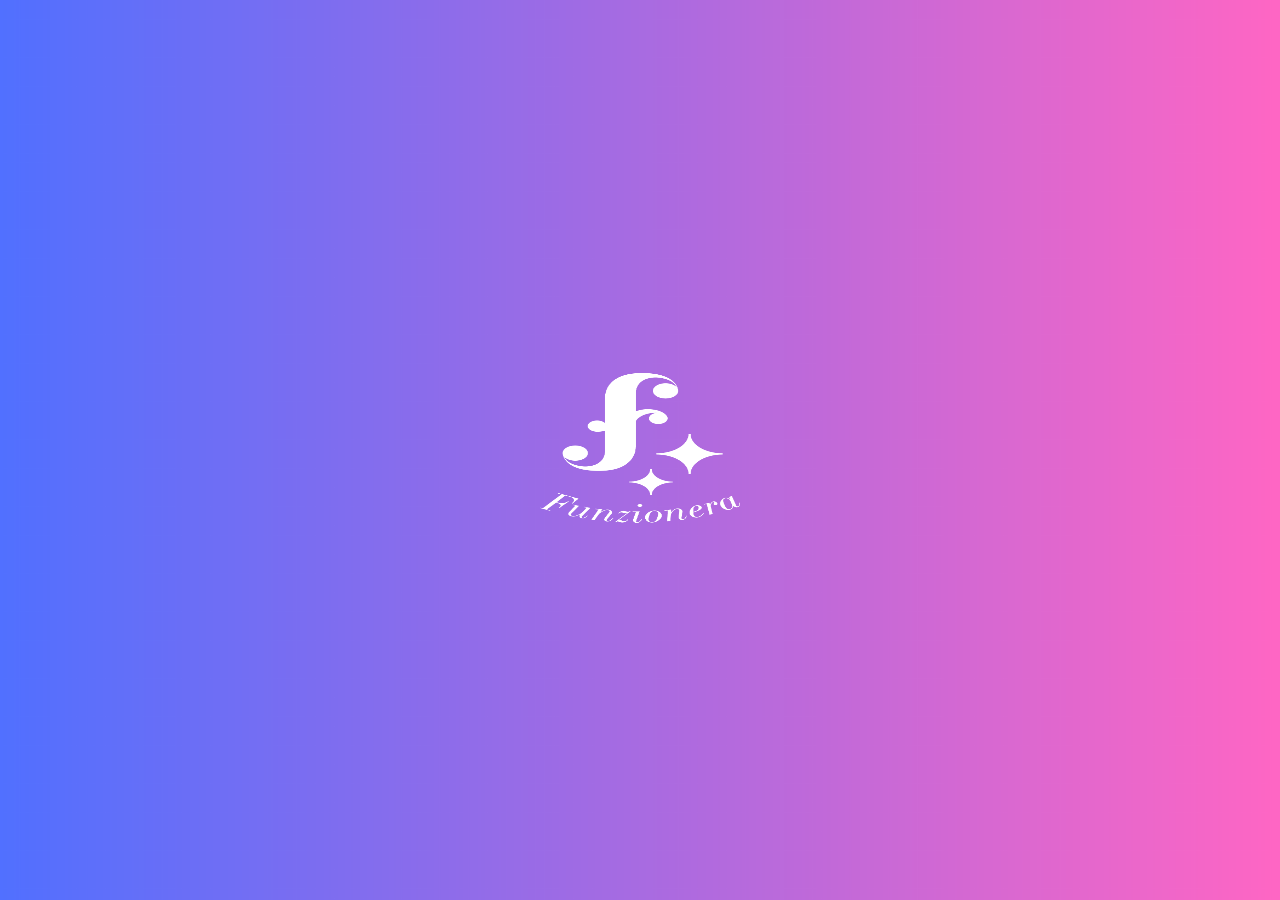
<file: web-kuliah/Hilda/index.html>
<!DOCTYPE html>
<html lang="en">
    <head>
        <meta charset="UTF-8">
        <meta name="viewport" content="width=device-width, initial-scale=1.0">
        <title>Funzionera</title>
        <style>
            * {
                padding: 0;
                margin: 0;
            }

            body {
                background-image: url(assets/img/1.png);
                background-position: center;
                background-size: cover;
                background-repeat: no-repeat;
            }

            .Logo-center {
                position: absolute;
                left: 50%;
                top: 50%;
                transform: translate(-50%,-50%);
            }
        </style>
    </head>
    <body>
        <div class="Logo-center">
            <a href="login.html">
                <img src="assets/img/Funzionera primary_white.png" alt="Logo" width="200" height="150">
            </a>
        </div>
    </body>
</html>
</file>
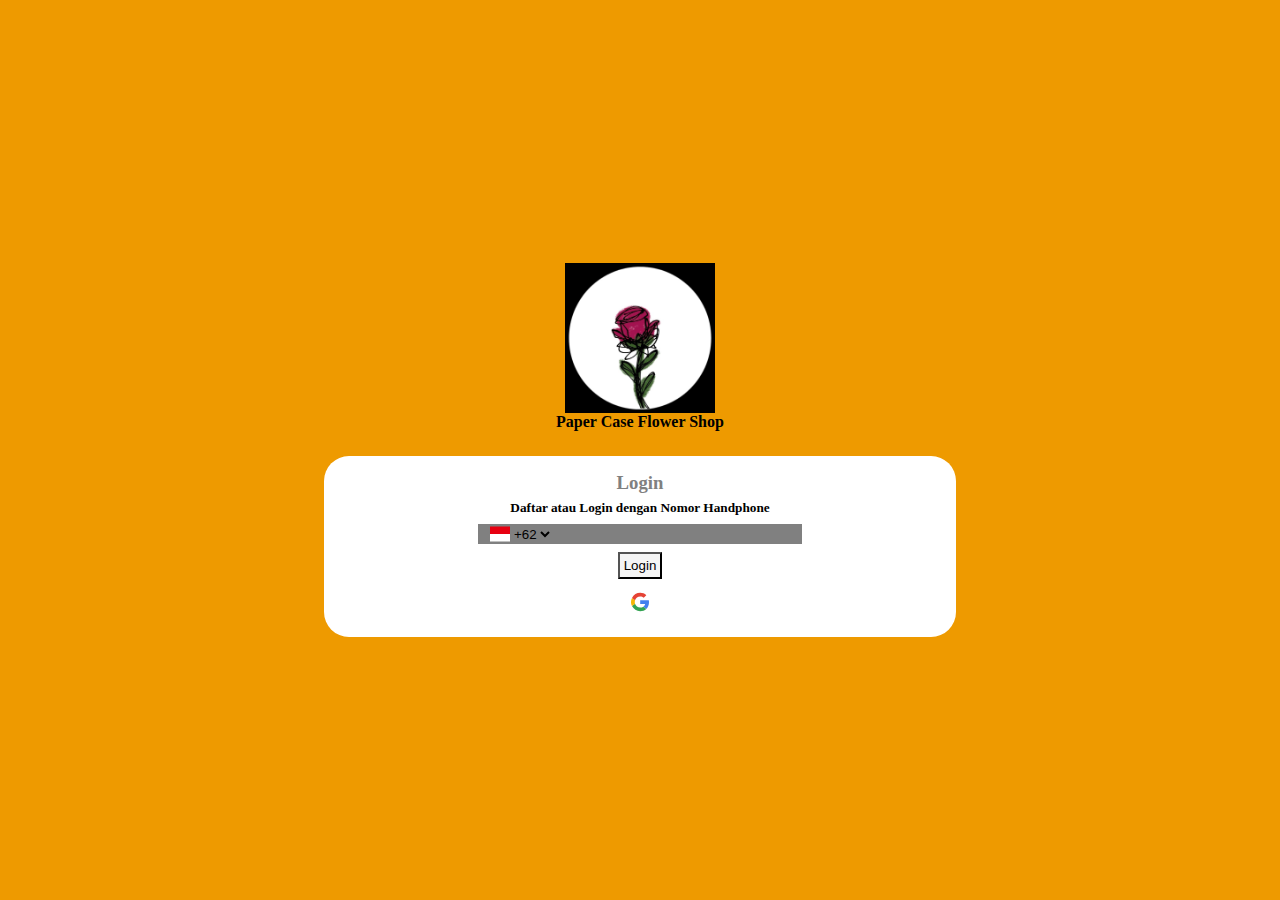
<file: web-kuliah/HTML KASUS WINONA/index.html>
<!DOCTYPE html>
<html lang="en">
    <head>
        <meta charset="UTF-8">
        <meta name="viewport" content="width=device-width, initial-scale=1.0">
        <link rel="stylesheet" href="assets/css/style.css">
        <link href='https://unpkg.com/boxicons@2.1.4/css/boxicons.min.css' rel='stylesheet'>
        <title>Paper Case Flower Shop</title>
    </head>
    <body style="    background-color: #ee9a00;">
        <div class="flex-center">
            <div class="logo-index">
                <img src="assets/img/b4d92b5c-7f81-4b2f-8ac0-bbba041c8b2e.jfif" alt="" height="150" width="150">
                <h4>Paper Case Flower Shop</h4>
            </div>
            <div class="login-form">
                <h3>Login</h3>
                <h5>Daftar atau Login dengan Nomor Handphone</h5>
                <div class="login-field">
                    <object data="assets/img/id.svg" height="20" width="20"></object>
                    <select name="country-code" id="country-code" class="country-code">
                        <option value="Indonesia" selected>+62</option>
                        <option value="Amerika Serikat">+1</option>
                        <option value="China">+86</option>
                    </select>
                    <input type="text" class="login-textfield">
                </div>
                <a href="home.html">
                    <button type="button" class="login-btn">Login</button>
                </a>
                <a href="home.html">
                    <object data="assets/img/7123025_logo_google_g_icon.svg" height="30" width="30"></object>
                </a>
            </div>
        </div>
    </body>
</html>
</file>
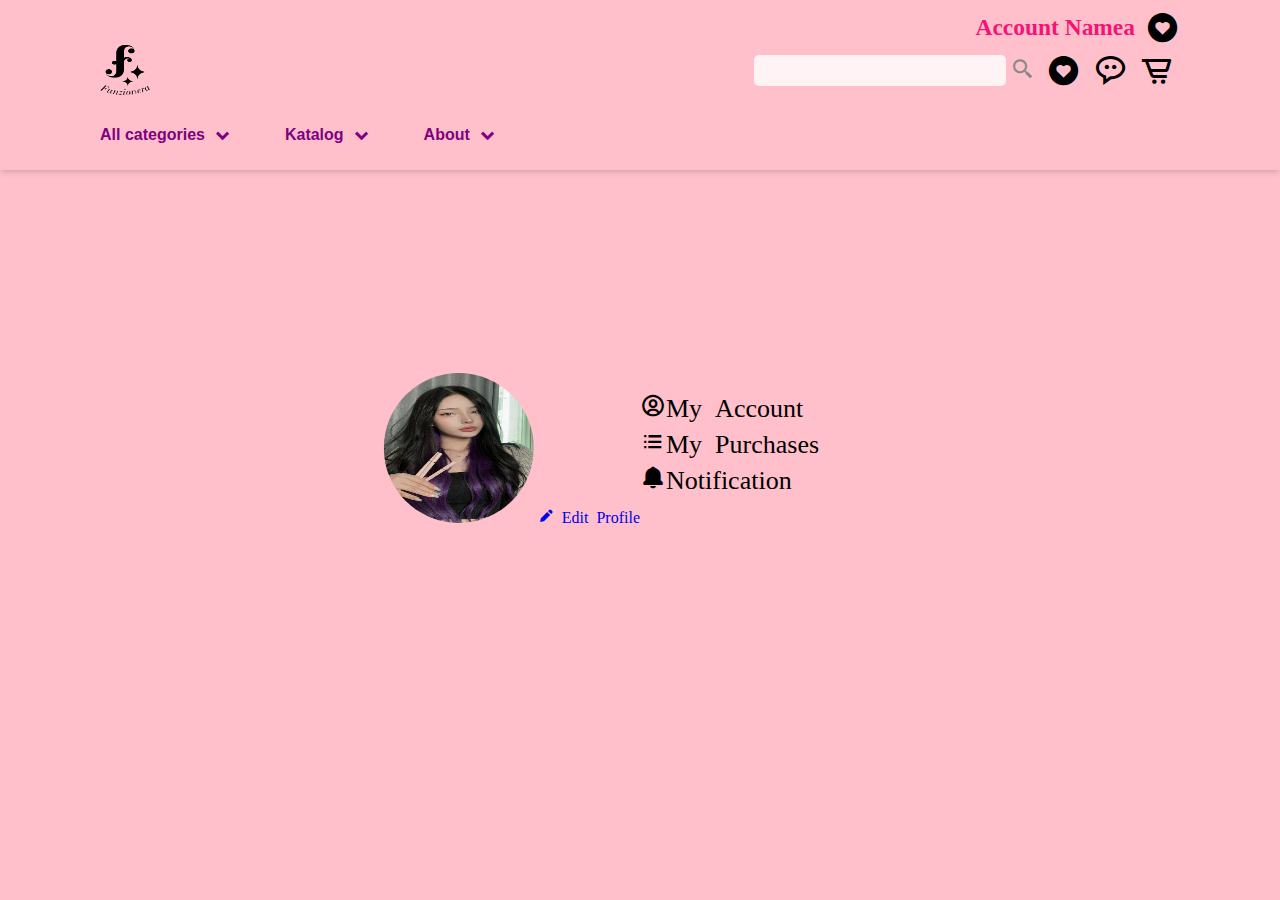
<file: web-kuliah/Hilda/account-info.html>
<!DOCTYPE html>
<html lang="en">
    <head>
        <meta charset="UTF-8">
        <meta name="viewport" content="width=device-width, initial-scale=1.0">
        <title>Akun</title>
        <link rel="stylesheet" href="assets/css/style.css">
        <link href='https://unpkg.com/boxicons@2.1.4/css/boxicons.min.css' rel='stylesheet'>
    </head>
    <body>
        <header>
            <nav>
                <div class="account">
                    <a href="#" class="account-item">
                        <h6>Account Namea</h6>
                        <i class='bx bxs-heart-circle'></i>
                    </a>
                </div>
                <div class="navbar">
                    <a href="#" class="logo">
                        <img src="assets/img/Funzionera primary.png" alt="" height="50px" width="50px">
                    </a>
                    <div class="nav-items">
                        <a href="#" class="nav-item search">
                            <input type="search">
                            <i class='bx bx-search-alt-2' ></i>
                        </a>
                        <a href="#" class="nav-item">
                            <i class='bx bxs-heart-circle'></i>
                        </a>
                        <a href="#" class="nav-item">
                            <i class='bx bx-message-rounded-dots' ></i>
                        </a>
                        <a href="#" class="nav-item">
                            <i class='bx bx-cart-alt' ></i>
                        </a>
                    </div>
                </div>
                <!-- <hr> -->
                <div class="menu">
                    <div class="dropdown">
                        <button class="dropbtn">All categories <i class='bx bx-chevron-down'></i></button>
                        <div class="dropdown-content">
                            <a href="#">Item 1</a>
                            <a href="#">Item 2</a>
                            <a href="#">Item 3</a>
                        </div>
                    </div>
                    <div class="dropdown">
                        <button class="dropbtn">Katalog <i class='bx bx-chevron-down'></i></button>
                        <div class="dropdown-content">
                            <a href="#">Item 1</a>
                            <a href="#">Item 2</a>
                            <a href="#">Item 3</a>
                        </div>
                    </div>
                    <div class="dropdown">
                        <button class="dropbtn">About <i class='bx bx-chevron-down'></i></button>
                        <div class="dropdown-content">
                            <a href="#">Item 1</a>
                            <a href="#">Item 2</a>
                            <a href="#">Item 3</a>
                        </div>
                    </div>
                </div>
            </nav>
        </header>
        <section class="account-info">
            <div class="account-info-image-holder">
                <ul>
                    <img src="assets/img/profil.jpg" alt="" width="150" height="150" class="account-info-image">
                    <a href="#">
                        <i class='bx bxs-pencil'> Edit Profile</i>
                    </a>
                </ul>
            </div>
            <div class="account-info-item">
                <ul>
                    <a href="#" class="account-info-item">
                        <i class='bx bx-user-circle'>My Account</i>
                    </a>
                    <a href="#" class="account-info-item">
                        <i class='bx bx-list-ul'>My Purchases</i>
                    </a>
                    <a href="#" class="account-info-item">
                        <i class='bx bxs-bell'>Notification</i>
                    </a>
                </ul>
            </div>
        </section>
    </body>
</html>
</file>
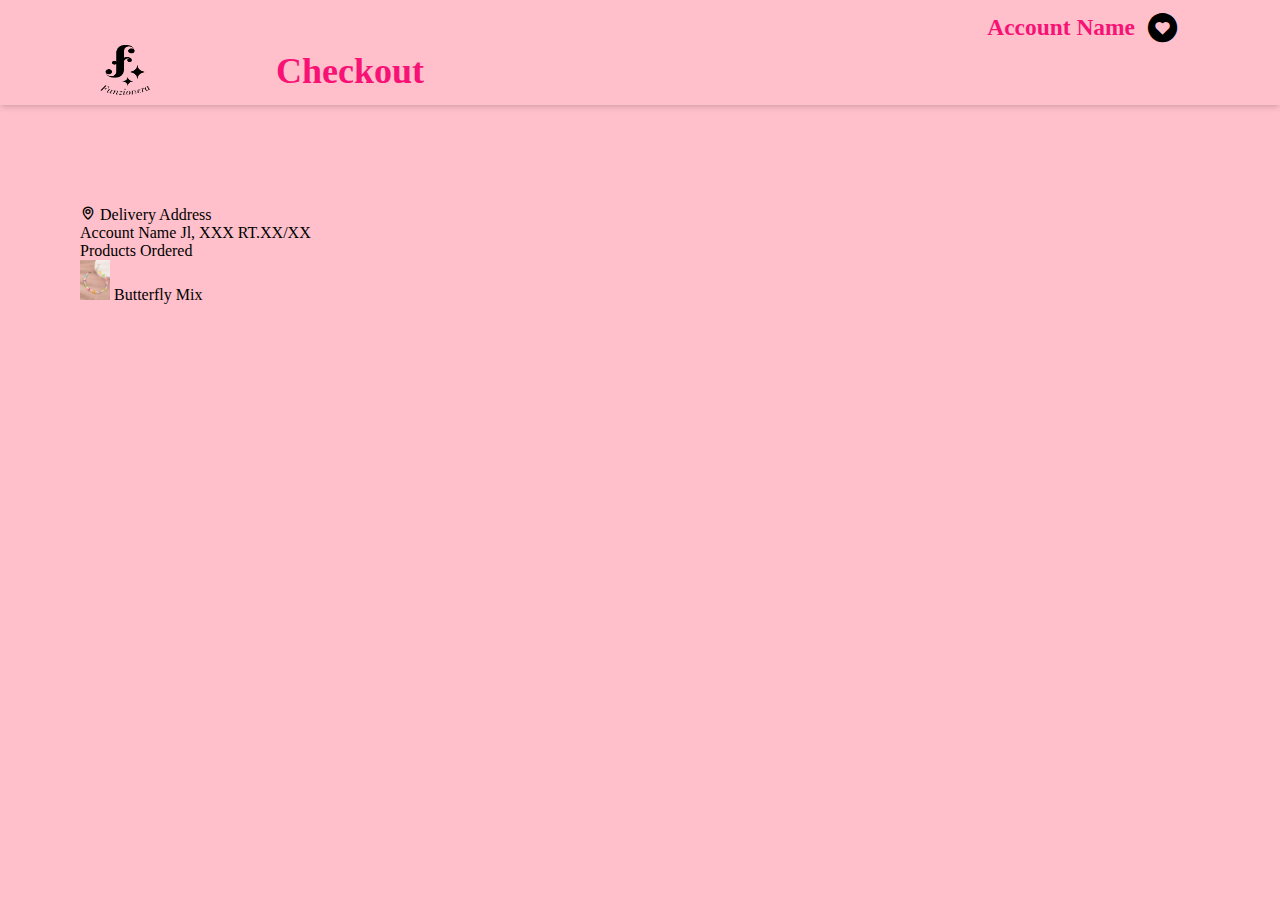
<file: web-kuliah/Hilda/checkout.html>
<!DOCTYPE html>
<html lang="en">

<head>
    <meta charset="UTF-8">
    <meta name="viewport" content="width=device-width, initial-scale=1.0">
    <link href='https://unpkg.com/boxicons@2.1.4/css/boxicons.min.css' rel='stylesheet'>
    <title>Checkout</title>
    <link rel="stylesheet" href="assets/css/style.css">
    <style>
        .checkout {
            margin: 100px 5rem;
            max-width: 1080px;
        }

        .d-flex {
            display: flex !important;
        }

        .flex-row {
            flex-direction: row !important;
        }

        .flex-column {
            flex-direction: column !important;
        }
    </style>
</head>

<body>
    <header>
        <nav>
            <div class="account">
                <a href="#" class="account-item">
                    <h6>Account Name</h6>
                    <i class='bx bxs-heart-circle'></i>
                </a>
            </div>
            <div class="navbar">
                <a href="#" class="logo">
                    <img src="assets/img/Funzionera primary.png" alt="" height="50px" width="50px">
                </a>
                <h4 style="position: relative; top: 5px; right: 70%; font-size: 36px; color: #f81276;">Checkout</h4>
            </div>
        </nav>
    </header>
    <section class="checkout">
        <div class="d-flex flex-column">
            <div class="title">
                <i class='bx bx-map'></i>
                Delivery Address
            </div>
            <div class="d-fle flex-row">
                <span>Account Name</span>
                <span>Jl, XXX RT.XX/XX</span>
            </div>
        </div>
        <div class="d-flex flex-column">
            <div class="title">
                Products Ordered
            </div>
            <div class="d-fle flex-row" style="align-items: center;">
                <img src="assets/img/Butterfly mix.jpg" alt="" style="height: 40px;">
                <span>Butterfly Mix</span>
            </div>
        </div>
    </section>
</body>

</html>
</file>
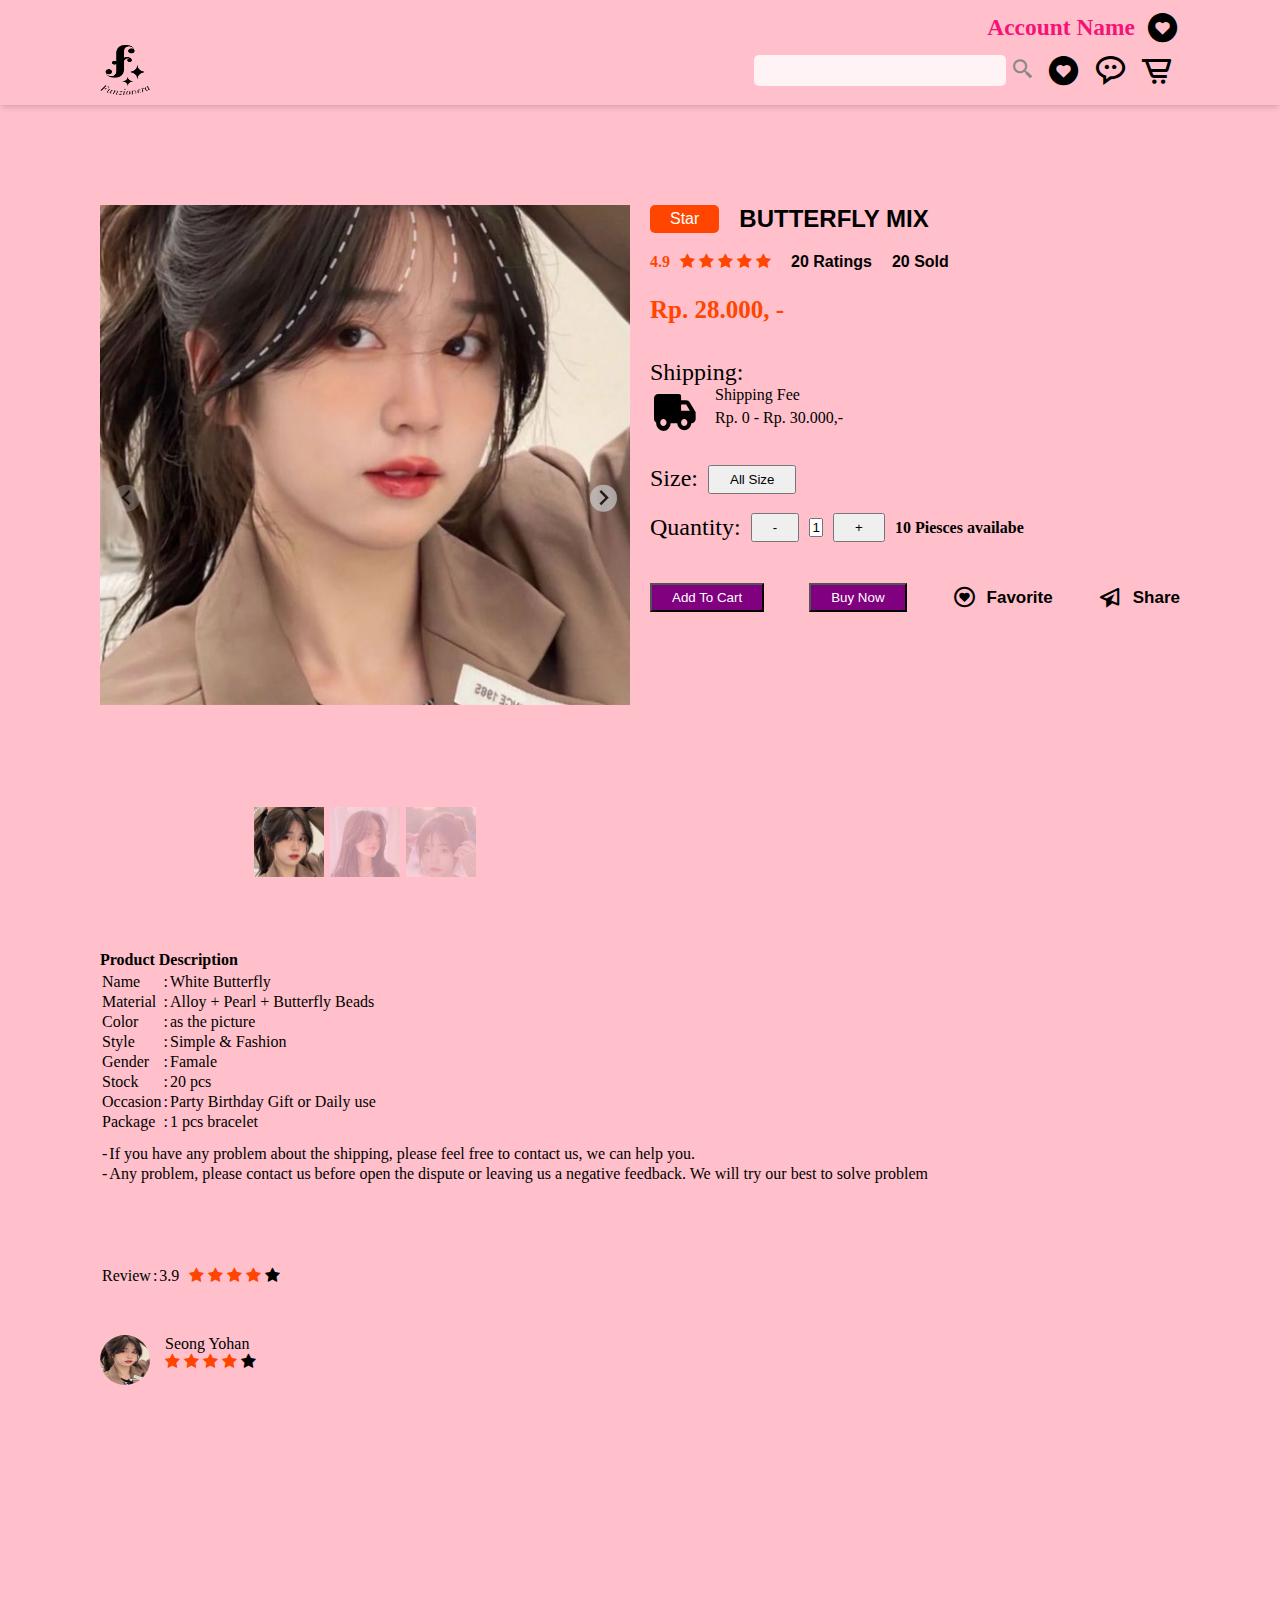
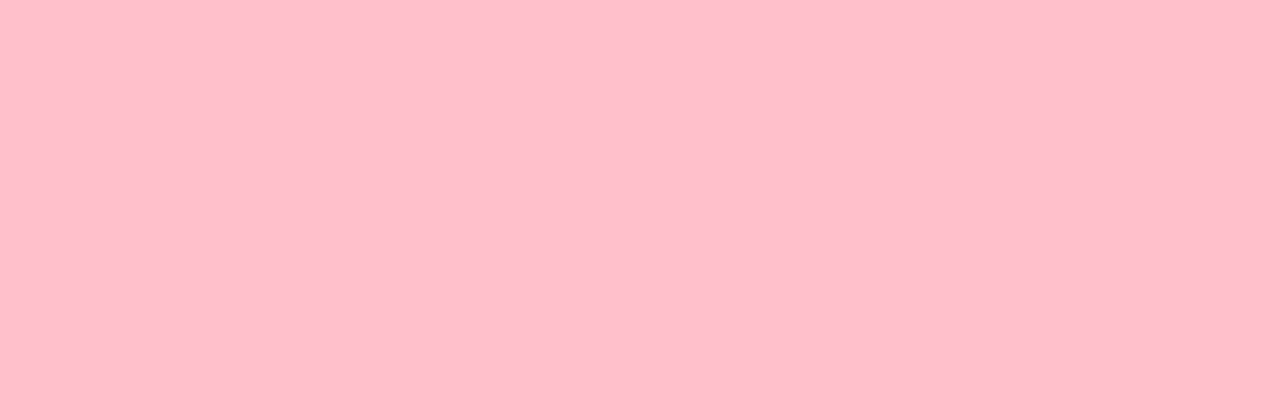
<file: web-kuliah/Hilda/detail-product.html>
<!DOCTYPE html>
<html lang="en">

<head>
    <meta charset="UTF-8">
    <meta name="viewport" content="width=device-width, initial-scale=1.0">
    <title>Detail Product</title>
    <!-- Required Core Stylesheet -->
    <link rel="stylesheet" href="https://cdn.jsdelivr.net/npm/@splidejs/splide@4.1.4/dist/css/splide.min.css">
    <link rel="stylesheet" href="https://cdnjs.cloudflare.com/ajax/libs/font-awesome/4.7.0/css/font-awesome.min.css">
    <script src="https://cdn.jsdelivr.net/npm/@splidejs/splide@4.1.4/dist/js/splide.min.js"></script>
    <link href='https://unpkg.com/boxicons@2.1.4/css/boxicons.min.css' rel='stylesheet'>
    <link rel="stylesheet" href="assets/css/style.css">
    <style>
        .d-flex {
            display: flex !important;
        }

        .product {
            /* background: red; */
            max-width: 1080px;
            height: 100px;
            margin: 100px auto;
            padding-bottom: 100rem;
        }

        .product-description {
            /* background: red; */
            max-width: 1080px;
            height: 100px;
            margin: 100px auto 0;
        }

        .flex-row {
            flex-direction: row !important;
        }

        .flex-column {
            flex-direction: column !important;
        }

        .content-between {
            justify-content: space-between !important;
        }

        .splide {
            margin: 0 auto;
        }

        .btn {
            font-family: Arial, Helvetica, sans-serif;
            padding: 5px 20px;
            display: flex;
            align-items: center;
            gap: 10px;
        }

        .btn-purple {
            color: white;
            background: purple;
            outline: none;
        }

        .btn-star {
            color: white;
            background: orangered;
            border-radius: 5px;
            outline: none;
        }

        .btn-transparent {
            background: transparent;
            border-radius: 5px;
            outline: none;
            border: none;
            color: black;
            font-size: 17px;
            font-weight: bold;
            padding: 0px;
            cursor: pointer;
        }

        .btn-transparent i {
            font-size: 25px
        }

        .thumbnails {
            display: flex;
            margin: 1rem auto 0;
            padding: 0;
            justify-content: center;
        }

        .thumbnail {
            width: 70px;
            height: 70px;
            overflow: hidden;
            list-style: none;
            margin: 0 0.2rem;
            cursor: pointer;
            opacity: 0.3;
        }

        .thumbnail.is-active {
            opacity: 1;
        }

        .thumbnail img {
            width: 100%;
            height: auto;
        }

        .product-carousel {
            flex: 1;
            margin-right: 10px;
        }

        .product-pricing {
            flex: 1;
            margin-left: 10px;
        }

        .pricing-title {
            gap: 20px;
        }

        .pricing-title .title {
            font-size: x-large;
            font-family: Arial, Helvetica, sans-serif;
        }

        .rating {
            display: flex;
            gap: 20px;
            margin-top: 20px;
            align-items: center;
        }

        .rating .title {
            font-weight: bold;
            color: orangered;
        }

        .checked {
            color: orangered;
        }

        .star {
            display: flex;
            gap: 10px;
        }

        .sub-rating {
            font-weight: bold;
            font-family: Arial, Helvetica, sans-serif;
        }

        .shipping {
            display: flex;
            flex-direction: column;
            padding: 10px 0;
        }

        .shipping .title {
            font-size: 24px;
        }

        .shipping .sub-title {
            display: flex;
            gap: 15px;
        }

        .shipping .sub-title .description {
            display: flex;
            flex-direction: column;
            gap: 5px;
        }

        .shipping .sub-title .icon {
            font-size: 50px;
        }

        .size {
            display: flex;
            gap: 10px;
            padding: 10px 0;
        }

        .size .title {
            font-size: 24px;
        }

        .qty {
            display: flex;
            align-items: center;
            gap: 10px;
        }

        .qty .title {
            font-size: 24px;
            padding: 10px 0;
        }

        .qty .sub-title {
            display: flex;
            align-items: center;
            gap: 10px;
        }

        .qty .sub-title .description {
            font-weight: 900;
        }

        .price {
            font-size: 25px;
            font-weight: bold;
            padding: 25px 0;
            color: orangered;
        }

        .mt-2 {
            margin-top: 2rem;
        }

        .avatar {
            vertical-align: middle;
            width: 50px;
            height: 50px;
            border-radius: 50%;
        }
    </style>
</head>

<body>
    <header>
        <nav>
            <div class="account">
                <a href="#" class="account-item">
                    <h6>Account Name</h6>
                    <i class='bx bxs-heart-circle'></i>
                </a>
            </div>
            <div class="navbar">
                <a href="#" class="logo">
                    <img src="assets/img/Funzionera primary.png" alt="" height="50px" width="50px">
                </a>
                <div class="nav-items">
                    <a href="#" class="nav-item search">
                        <input type="search">
                        <i class='bx bx-search-alt-2'></i>
                    </a>
                    <a href="#" class="nav-item">
                        <i class='bx bxs-heart-circle'></i>
                    </a>
                    <a href="#" class="nav-item">
                        <i class='bx bx-message-rounded-dots'></i>
                    </a>
                    <a href="#" class="nav-item">
                        <i class='bx bx-cart-alt'></i>
                    </a>
                </div>
            </div>
        </nav>
    </header>
    <div class="container">
        <section class="product">
            <div class="d-flex flex-row" style="margin-bottom: 10rem;">
                <div class="product-carousel">
                    <section id="main-slider" class="splide" aria-label="My Awesome Gallery">
                        <div class="splide__track">
                            <ul class="splide__list">
                                <li class="splide__slide">
                                    <img src="assets/img/cust1.jpg" alt="" />
                                </li>
                                <li class="splide__slide">
                                    <img src="assets/img/cust2.jpg" alt="" />
                                </li>
                                <li class="splide__slide">
                                    <img src="assets/img/cust3.jpg" alt="" />
                                </li>
                            </ul>
                        </div>
                    </section>

                    <ul id="thumbnails" class="thumbnails">
                        <li class="thumbnail">
                            <img src="assets/img/cust1.jpg" alt="" />
                        </li>
                        <li class="thumbnail">
                            <img src="assets/img/cust2.jpg" alt="" />
                        </li>
                        <li class="thumbnail">
                            <img src="assets/img/cust3.jpg" alt="" />
                        </li>
                    </ul>
                </div>
                <div class="product-pricing">
                    <div class="d-flex flex-row pricing-title">
                        <div class="btn btn-star">
                            Star
                        </div>
                        <h1 class="title">BUTTERFLY MIX</h1>
                    </div>
                    <div class="rating">
                        <div class="star">
                            <div class="title">4.9</div>
                            <div class="rate">
                                <span class="fa fa-star checked"></span>
                                <span class="fa fa-star checked"></span>
                                <span class="fa fa-star checked"></span>
                                <span class="fa fa-star checked"></span>
                                <span class="fa fa-star checked"></span>
                            </div>
                        </div>
                        <div class="sub-rating">
                            20 Ratings
                        </div>
                        <div class="sub-rating">
                            20 Sold
                        </div>
                    </div>
                    <div class="price">
                        Rp. 28.000, -
                    </div>
                    <div class="shipping">
                        <div class="title">
                            Shipping:
                        </div>
                        <div class="sub-title">
                            <div class="icon">
                                <i class='bx bxs-truck'></i>
                            </div>
                            <div class="description">
                                <span>Shipping Fee</span>
                                <span>Rp. 0 - Rp. 30.000,-</span>
                            </div>
                        </div>
                    </div>
                    <div class="size">
                        <div class="title">
                            Size:
                        </div>
                        <button class="btn">All Size</button>
                    </div>
                    <div class="qty">
                        <div class="title">
                            Quantity:
                        </div>
                        <div class="sub-title">
                            <button class="btn">-</button>
                            <input type="text" value="1" style="width: 10px; text-align: center;">
                            <button class="btn">+</button>
                            <div class="description">10 Piesces availabe</div>
                        </div>
                    </div>
                    <div class="d-flex flex-row content-between mt-2">
                        <button class="btn btn-purple">Add To Cart</button>
                        <button class="btn btn-purple">Buy Now</button>
                        <button class="btn btn-transparent"><i class='bx bx-heart-circle'></i> Favorite</button>
                        <button class="btn btn-transparent"><i class='bx bx-paper-plane'></i>Share</button>
                    </div>
                </div>
            </div>
            <div class="product-description">
                <table style="margin-bottom: 10px;">
                    <thead>
                        <tr><span style="font-weight: bold;">Product Description</span></tr>
                    </thead>
                    <tbody>
                        <tr>
                            <td>Name</td>
                            <td>
                                :
                            </td>
                            <td>
                                White Butterfly
                            </td>
                        </tr>
                        <tr>
                            <td>Material</td>
                            <td>:</td>
                            <td>
                                Alloy + Pearl + Butterfly Beads
                            </td>
                        </tr>
                        <tr>
                            <td>
                                Color
                            </td>
                            <td>
                                :
                            </td>
                            <td>
                                as the picture
                            </td>
                        </tr>
                        <tr>
                            <td>
                                Style
                            </td>
                            <td>
                                :
                            </td>
                            <td>
                                Simple & Fashion
                            </td>
                        </tr>
                        <tr>
                            <td>
                                Gender
                            </td>
                            <td>
                                :
                            </td>
                            <td>
                                Famale
                            </td>
                        </tr>
                        <tr>
                            <td>
                                Stock
                            </td>
                            <td>
                                :
                            </td>
                            <td>
                                20 pcs
                            </td>
                        </tr>
                        <tr>
                            <td>
                                Occasion
                            </td>
                            <td>
                                :
                            </td>
                            <td>
                                Party Birthday Gift or Daily use
                            </td>
                        </tr>
                        <tr>
                            <td>
                                Package
                            </td>
                            <td>
                                :
                            </td>
                            <td>
                                1 pcs bracelet
                            </td>
                        </tr>
                    </tbody>
                </table>
                <table style="margin-bottom: 5rem;">
                    <tbody>
                        <tr>
                            <td>-</td>
                            <td>
                                If you have any problem about the shipping, please feel free to contact us, we can help
                                you.
                            </td>
                        </tr>
                        <tr>
                            <td>-</td>
                            <td>
                                Any problem, please contact us before open the dispute or leaving us a negative
                                feedback. We
                                will try our best to solve problem
                            </td>
                        </tr>
                    </tbody>
                </table>
                <table style="margin-bottom: 3rem;">
                    <tbody>
                        <tr>
                            <td>
                                <span>Review</span>
                            </td>
                            <td>
                                <span>:</span>
                            </td>
                            <td>
                                <div class="star">
                                    <div class="title">3.9</div>
                                    <div class="rate">
                                        <span class="fa fa-star checked"></span>
                                        <span class="fa fa-star checked"></span>
                                        <span class="fa fa-star checked"></span>
                                        <span class="fa fa-star checked"></span>
                                        <span class="fa fa-star"></span>
                                    </div>
                                </div>
                            </td>
                        </tr>
                    </tbody>
                </table>
                <div class="reviewers">
                    <div class="reviewer" style="display: flex;">
                        <img src="assets/img/cust1.jpg" class="avatar" style="margin-right: 15px;">
                        <div class="flex flex-row">
                            <div class="title">Seong Yohan</div>
                            <div class="sub-title">
                                <div class="rate">
                                    <span class="fa fa-star checked"></span>
                                    <span class="fa fa-star checked"></span>
                                    <span class="fa fa-star checked"></span>
                                    <span class="fa fa-star checked"></span>
                                    <span class="fa fa-star"></span>
                                </div>
                            </div>
                        </div>
                    </div>
                </div>
            </div>
        </section>
    </div>
    <script>
        var splide = new Splide("#main-slider", {
            width: 600,
            height: 500,
            pagination: false,
            cover: true
        });

        var thumbnails = document.getElementsByClassName("thumbnail");
        var current;

        for (var i = 0; i < thumbnails.length; i++) {
            initThumbnail(thumbnails[i], i);
        }

        function initThumbnail(thumbnail, index) {
            thumbnail.addEventListener("click", function () {
                splide.go(index);
            });
        }

        splide.on("mounted move", function () {
            var thumbnail = thumbnails[splide.index];

            if (thumbnail) {
                if (current) {
                    current.classList.remove("is-active");
                }

                thumbnail.classList.add("is-active");
                current = thumbnail;
            }
        });

        splide.mount();
    </script>
</body>

</html>
</file>
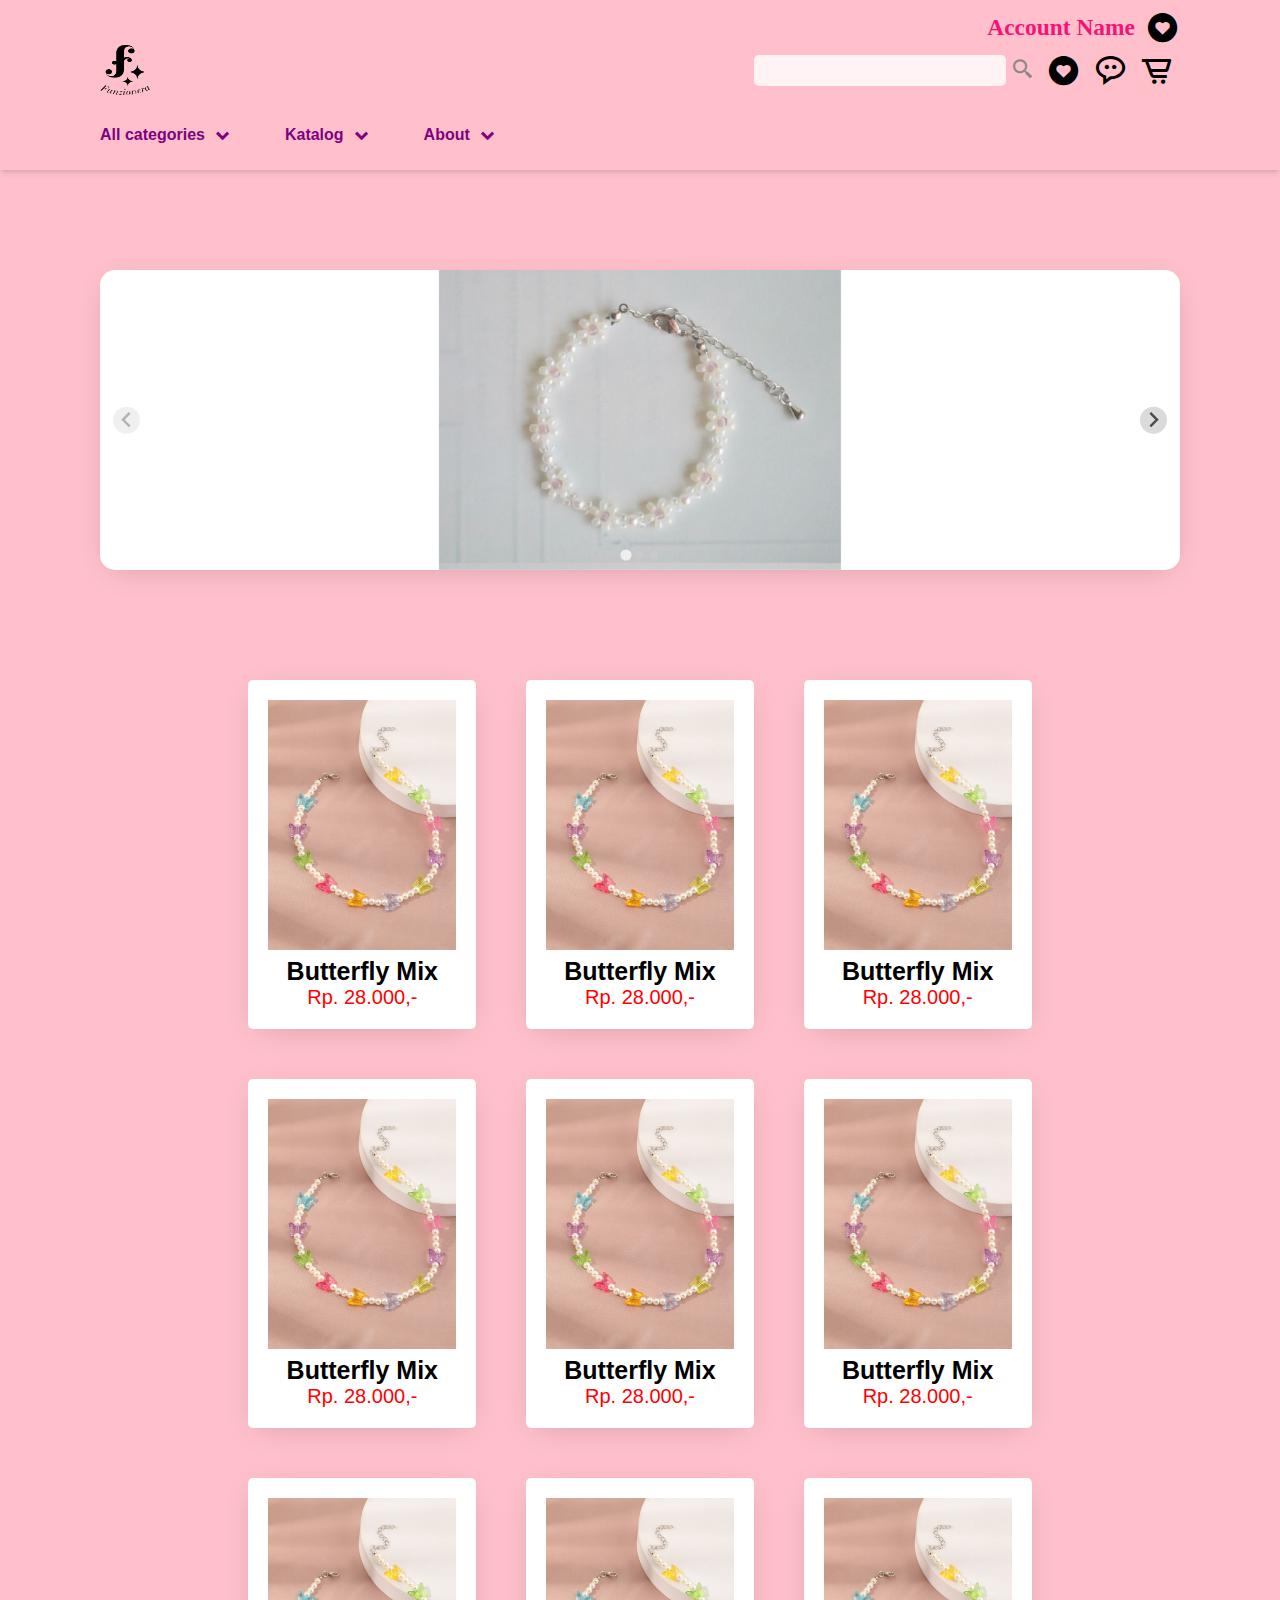
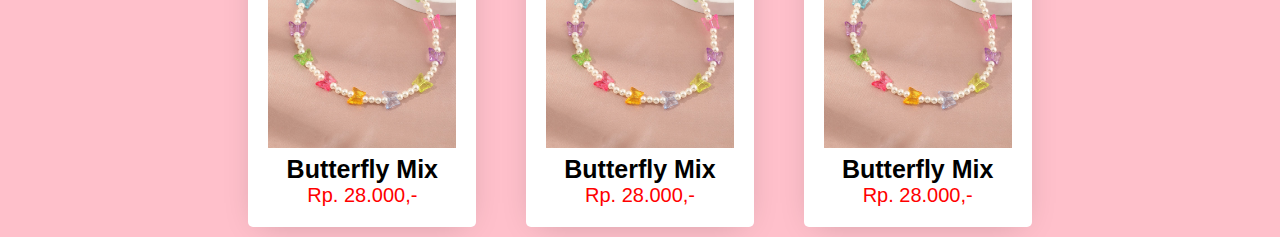
<file: web-kuliah/Hilda/home.html>
<!DOCTYPE html>
<html lang="en">
<head>
    <meta charset="UTF-8">
    <meta name="viewport" content="width=device-width, initial-scale=1.0">
    <title>Home</title>
    <!-- Required Core Stylesheet -->
    <link rel="stylesheet" href="https://cdn.jsdelivr.net/npm/@splidejs/splide@4.1.4/dist/css/splide.min.css">
    <!-- Optional Theme Stylesheet -->
    <!-- <link rel="stylesheet" href="https://cdn.jsdelivr.net/npm/@glidejs/glide/dist/css/glide.theme.min.css"> -->
    <link href='https://unpkg.com/boxicons@2.1.4/css/boxicons.min.css' rel='stylesheet'>
    <link rel="stylesheet" href="assets/css/style.css">
</head>
<body>
    <header>
        <nav>
            <div class="account">
                <a href="#" class="account-item">
                    <h6>Account Name</h6>
                    <i class='bx bxs-heart-circle'></i>
                </a>
            </div>
            <div class="navbar">
                <a href="#" class="logo">
                    <img src="assets/img/Funzionera primary.png" alt="" height="50px" width="50px">
                </a>
                <div class="nav-items">
                    <a href="#" class="nav-item search">
                        <input type="search">
                        <i class='bx bx-search-alt-2' ></i>
                    </a>
                    <a href="#" class="nav-item">
                        <i class='bx bxs-heart-circle'></i>
                    </a>
                    <a href="#" class="nav-item">
                        <i class='bx bx-message-rounded-dots' ></i>
                    </a>
                    <a href="#" class="nav-item">
                        <i class='bx bx-cart-alt' ></i>
                    </a>
                </div>
            </div>
            <!-- <hr> -->
            <div class="menu">
                <div class="dropdown">
                    <button class="dropbtn">All categories <i class='bx bx-chevron-down'></i></button>
                    <div class="dropdown-content">
                        <a href="#">Item 1</a>
                        <a href="#">Item 2</a>
                        <a href="#">Item 3</a>
                    </div>
                </div>
                <div class="dropdown">
                    <button class="dropbtn">Katalog <i class='bx bx-chevron-down'></i></button>
                    <div class="dropdown-content">
                        <a href="#">Item 1</a>
                        <a href="#">Item 2</a>
                        <a href="#">Item 3</a>
                    </div>
                </div>
                <div class="dropdown">
                    <button class="dropbtn">About <i class='bx bx-chevron-down'></i></button>
                    <div class="dropdown-content">
                        <a href="#">Item 1</a>
                        <a href="#">Item 2</a>
                        <a href="#">Item 3</a>
                    </div>
                </div>
            </div> 
        </nav>
        <div class="banner">
            <div id="image-slider" class="splide">
                <div class="splide__track">
                      <ul class="splide__list">
                          <li class="splide__slide"><img src="assets/img/White flower.jpg" alt=""></li>
                          <li class="splide__slide"><img src="assets/img/Butterfly mix.jpg" alt=""></li>
                          <li class="splide__slide"><img src="assets/img/White butterfly.jpg" alt=""></li>
                      </ul>
                </div>
            </div>
        </div>
    </header>
    <section class="for-you">
        <div class="grid-item">
            <img src="assets/img/Butterfly mix.jpg" alt="">
            <div class="description">
                <h1 class="title">Butterfly Mix</h1>
                <p class="price">Rp. 28.000,-</p>
            </div>
        </div>
        <div class="grid-item">
            <img src="assets/img/Butterfly mix.jpg" alt="">
            <div class="description">
                <h1 class="title">Butterfly Mix</h1>
                <p class="price">Rp. 28.000,-</p>
            </div>
        </div>
        <div class="grid-item">
            <img src="assets/img/Butterfly mix.jpg" alt="">
            <div class="description">
                <h1 class="title">Butterfly Mix</h1>
                <p class="price">Rp. 28.000,-</p>
            </div>
        </div>
        <div class="grid-item">
            <img src="assets/img/Butterfly mix.jpg" alt="">
            <div class="description">
                <h1 class="title">Butterfly Mix</h1>
                <p class="price">Rp. 28.000,-</p>
            </div>
        </div>
        <div class="grid-item">
            <img src="assets/img/Butterfly mix.jpg" alt="">
            <div class="description">
                <h1 class="title">Butterfly Mix</h1>
                <p class="price">Rp. 28.000,-</p>
            </div>
        </div>
        <div class="grid-item">
            <img src="assets/img/Butterfly mix.jpg" alt="">
            <div class="description">
                <h1 class="title">Butterfly Mix</h1>
                <p class="price">Rp. 28.000,-</p>
            </div>
        </div>
        <div class="grid-item">
            <img src="assets/img/Butterfly mix.jpg" alt="">
            <div class="description">
                <h1 class="title">Butterfly Mix</h1>
                <p class="price">Rp. 28.000,-</p>
            </div>
        </div>
        <div class="grid-item">
            <img src="assets/img/Butterfly mix.jpg" alt="">
            <div class="description">
                <h1 class="title">Butterfly Mix</h1>
                <p class="price">Rp. 28.000,-</p>
            </div>
        </div>
        <div class="grid-item">
            <img src="assets/img/Butterfly mix.jpg" alt="">
            <div class="description">
                <h1 class="title">Butterfly Mix</h1>
                <p class="price">Rp. 28.000,-</p>
            </div>
        </div>
    </section>
<script src="https://cdn.jsdelivr.net/npm/@splidejs/splide@4.1.4/dist/js/splide.min.js"></script>
<!-- <script src="https://unpkg.com/boxicons@2.1.4/dist/boxicons.js"></script> -->
<script>
    new Splide( '.splide' ).mount();
</script>
</body>
</html>
</file>
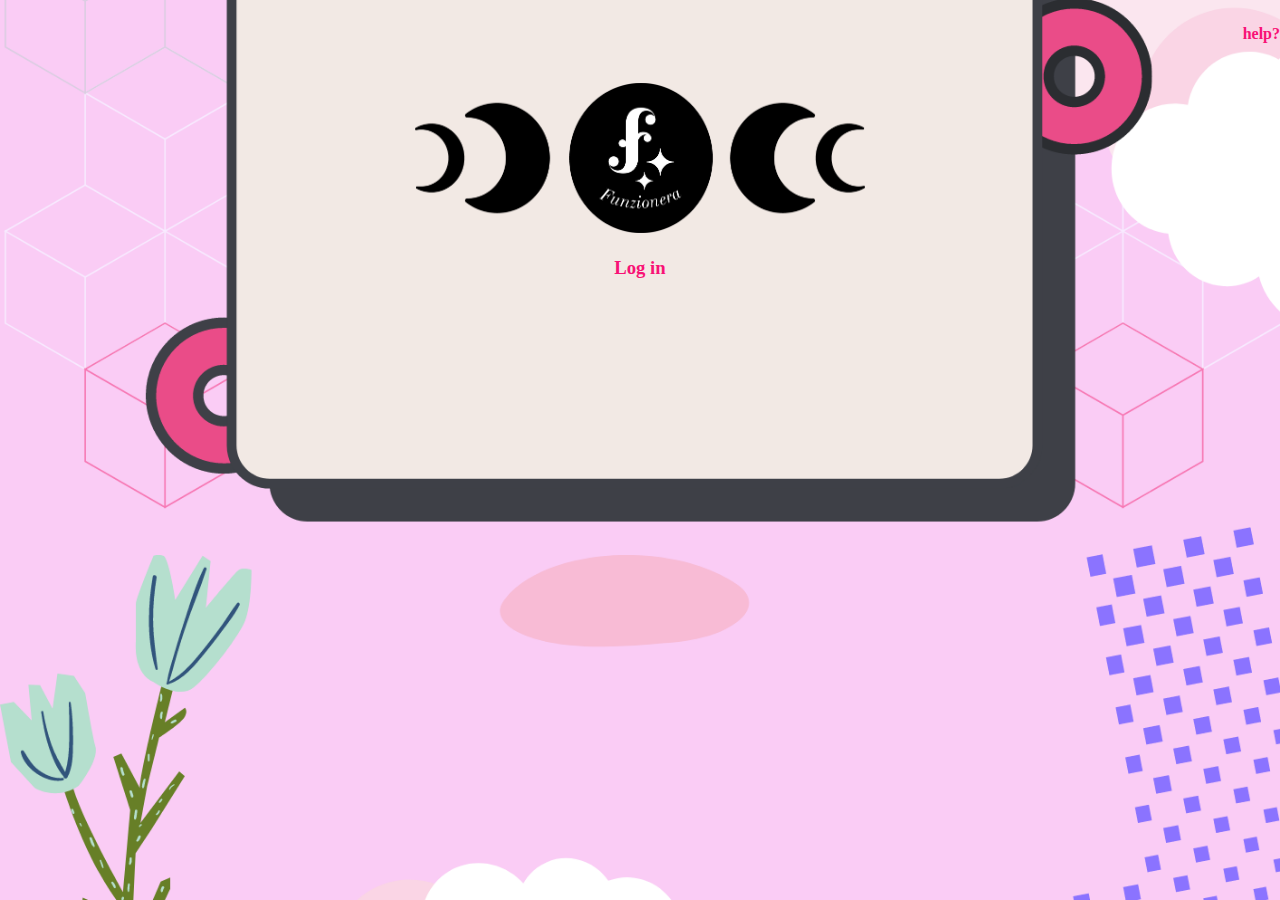
<file: web-kuliah/Hilda/login.html>
<!DOCTYPE html>
<html lang="en">
    <head>
        <meta charset="UTF-8">
        <meta http-equiv="X-UA-Compatible" content="IE=edge">
        <meta name="viewport" content="width=device-width, initial-scale=1.0">
        <link rel="stylesheet" href="assets/css/style.css">
        <title>Funzionera</title>
        <style>
            body{
                background-image: url(assets/img/2.png);
                background-repeat: no-repeat;
                background-size: cover;
                background-position: center;
            }
        </style>
    </head>
    <body>
        <div class="help">
            <h4>help?</h4>
        </div>
        <div class="flex-center">
            <div class="logo">
                <img src="assets/img/Logo Combined.png" alt="Logo Website" height="150" width="450" class="logo1">
                <div class="login-text">
                    <center><h3>Log in</h3></center>
                </div>
            </div>
            <div class="login-form">
            </div>
        </div>
    </body>
</html>
</file>
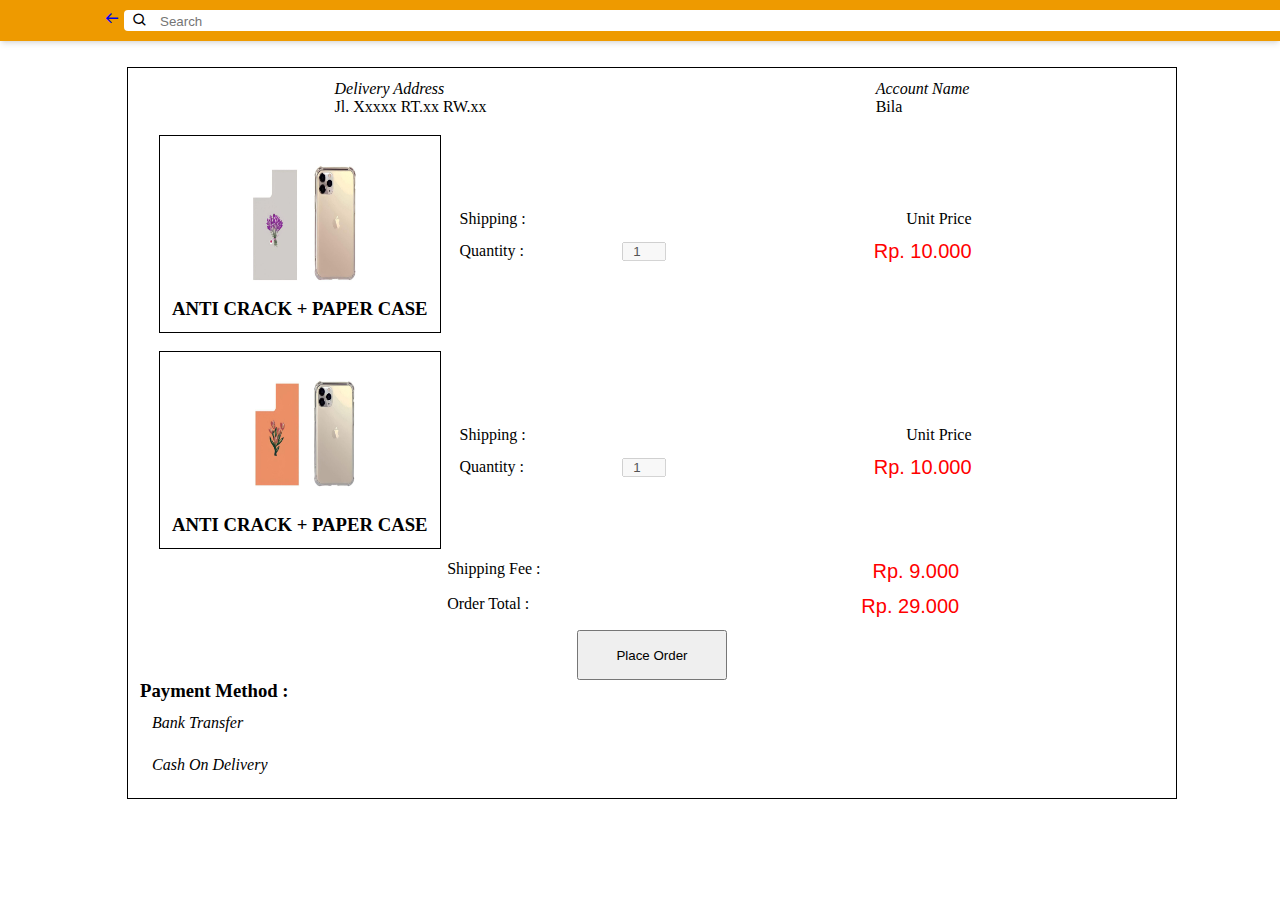
<file: web-kuliah/HTML KASUS WINONA/checkout.html>
<!DOCTYPE html>
<html lang="en">
    <head>
        <meta charset="UTF-8">
        <meta name="viewport" content="width=device-width, initial-scale=1.0">
        <title>checkout</title>
        <link rel="stylesheet" href="assets/css/style.css">
        <link href='https://unpkg.com/boxicons@2.1.4/css/boxicons.min.css' rel='stylesheet'>
        <link rel="stylesheet" href="https://cdnjs.cloudflare.com/ajax/libs/font-awesome/6.4.0/css/all.min.css" integrity="sha512-iecdLmaskl7CVkqkXNQ/ZH/XLlvWZOJyj7Yy7tcenmpD1ypASozpmT/E0iPtmFIB46ZmdtAc9eNBvH0H/ZpiBw==" crossorigin="anonymous" referrerpolicy="no-referrer" />
    </head>
    <body>
        <header>
            <nav>
                <div class="navbar">
                    <div class="navbar-top">
                        <div class="nav-back-icon">
                            <a href="home.html">
                                <i class='bx bx-arrow-back'></i>
                            </a>
                        </div>
                        <div class="search-bar">
                            <div class="search-icon">
                                <i class='bx bx-search'></i>
                            </div>
                            <div class="search-input">
                                <input type="search" class="search-field" autocomplete="off" placeholder="Search" size="140">
                            </div>
                            <div class="search-picture-icon">
                                <i class='bx bx-camera'></i>
                            </div>
                        </div>
                        <div class="nav-cart-icon">
                            <i class='bx bx-cart'></i>
                        </div>
                    </div>
                </div>
            </nav>
        </header>
        <section class="detail-product">
            <div class="checkout-header">
                <div class="address">
                    <i class='fa-solid fa-map-location-dot'> Delivery Address </i>
                    <p>
                        Jl. Xxxxx  RT.xx RW.xx
                    </p>
                </div>
                <div class="recipient">
                    <i class='fa fa-user'> Account Name </i>
                    <p>
                        Bila
                    </p>
                </div>
            </div>
            <div class="checkout-content">
                <div class="item-desc">
                    <div class="image-holder">
                        <img src="assets/img/Photo 2.jpeg" alt="" height="150" width="150">
                    </div>
                    <h3>
                        ANTI CRACK + PAPER CASE
                    </h3>
                </div>
                <div class="col">
                    <div class="checkout-top">
                        <p>Shipping :</p>
                        <p>Unit Price</p>
                    </div>
                    <div class="checkout-bottom">
                        <div class="quantity">
                            <p>Quantity :</p>
                            <button id="minus" onclick="decrementValue()">
                                <i class='fa fa-minus'></i>
                            </button>
                            <input type="number" disabled class="quantity-field" id="quantity" value="1">
                            <button id="plus" onclick="incrementValue()">
                                <i class='fa fa-plus'></i>
                            </button>
                        </div>
                        <p class="price" id="price">Rp. 10.000</p>
                    </div>
                </div>
            </div>
            <div class="checkout-content">
                <div class="item-desc">
                    <div class="image-holder">
                        <img src="assets/img/Photo 5.jpeg" alt="" height="150" width="150">
                    </div>
                    <h3>
                        ANTI CRACK + PAPER CASE
                    </h3>
                </div>
                <div class="col">
                    <div class="checkout-top">
                        <p>Shipping :</p>
                        <p>Unit Price</p>
                    </div>
                    <div class="checkout-bottom">
                        <div class="quantity">
                            <p>Quantity :</p>
                            <button id="minus" onclick="decrementValue1()">
                                <i class='fa fa-minus'></i>
                            </button>
                            <input type="number" disabled class="quantity-field" id="quantity1" value="1">
                            <button id="plus" onclick="incrementValue1()">
                                <i class='fa fa-plus'></i>
                            </button>
                        </div>
                        <p class="price" id="price">Rp. 10.000</p>
                    </div>
                </div>
            </div>
            <div class="checkout-footer">
                <div class="checkout-total">
                    <div class="shipping-fee">
                        <p>Shipping Fee :</p>
                        <p class="price" id="price">Rp. 9.000</p>
                    </div>
                    <div class="order-total">
                        <p>Order Total :</p>
                        <p class="price" id="price">Rp. 29.000</p>
                    </div>
                </div>
                <div class="checkout-button">
                    <button>Place Order</button>
                </div>
                <div class="payment-method">
                    <h3>Payment Method :</h3>
                    <div class="bank">
                        <i class='fa fa-bank'> Bank Transfer </i>
                    </div>
                    <div class="cod">
                        <i class='fas fa-money-bill'> Cash On Delivery</i>
                    </div>
                </div>
            </div>
        </section>
    </body>
    <script>
        function incrementValue() {
            var value = parseInt(document.getElementById('quantity').value, 10);
            value = isNaN(value) ? 0 : value;
            value++;
            document.getElementById('quantity').value = value;
        }

        function decrementValue()
        {
            var value = parseInt(document.getElementById('quantity').value, 10);
            if(value == 1) {
                return null;
            }
            value = isNaN(value) ? 0 : value;
            value--;
            document.getElementById('quantity').value = value;
        }

        function incrementValue1() {
            var value = parseInt(document.getElementById('quantity1').value, 10);
            value = isNaN(value) ? 0 : value;
            value++;
            document.getElementById('quantity1').value = value;
        }

        function decrementValue1()
        {
            var value = parseInt(document.getElementById('quantity1').value, 10);
            if(value == 1) {
                return null;
            }
            value = isNaN(value) ? 0 : value;
            value--;
            document.getElementById('quantity1').value = value;
        }
    </script>
</html>
</file>
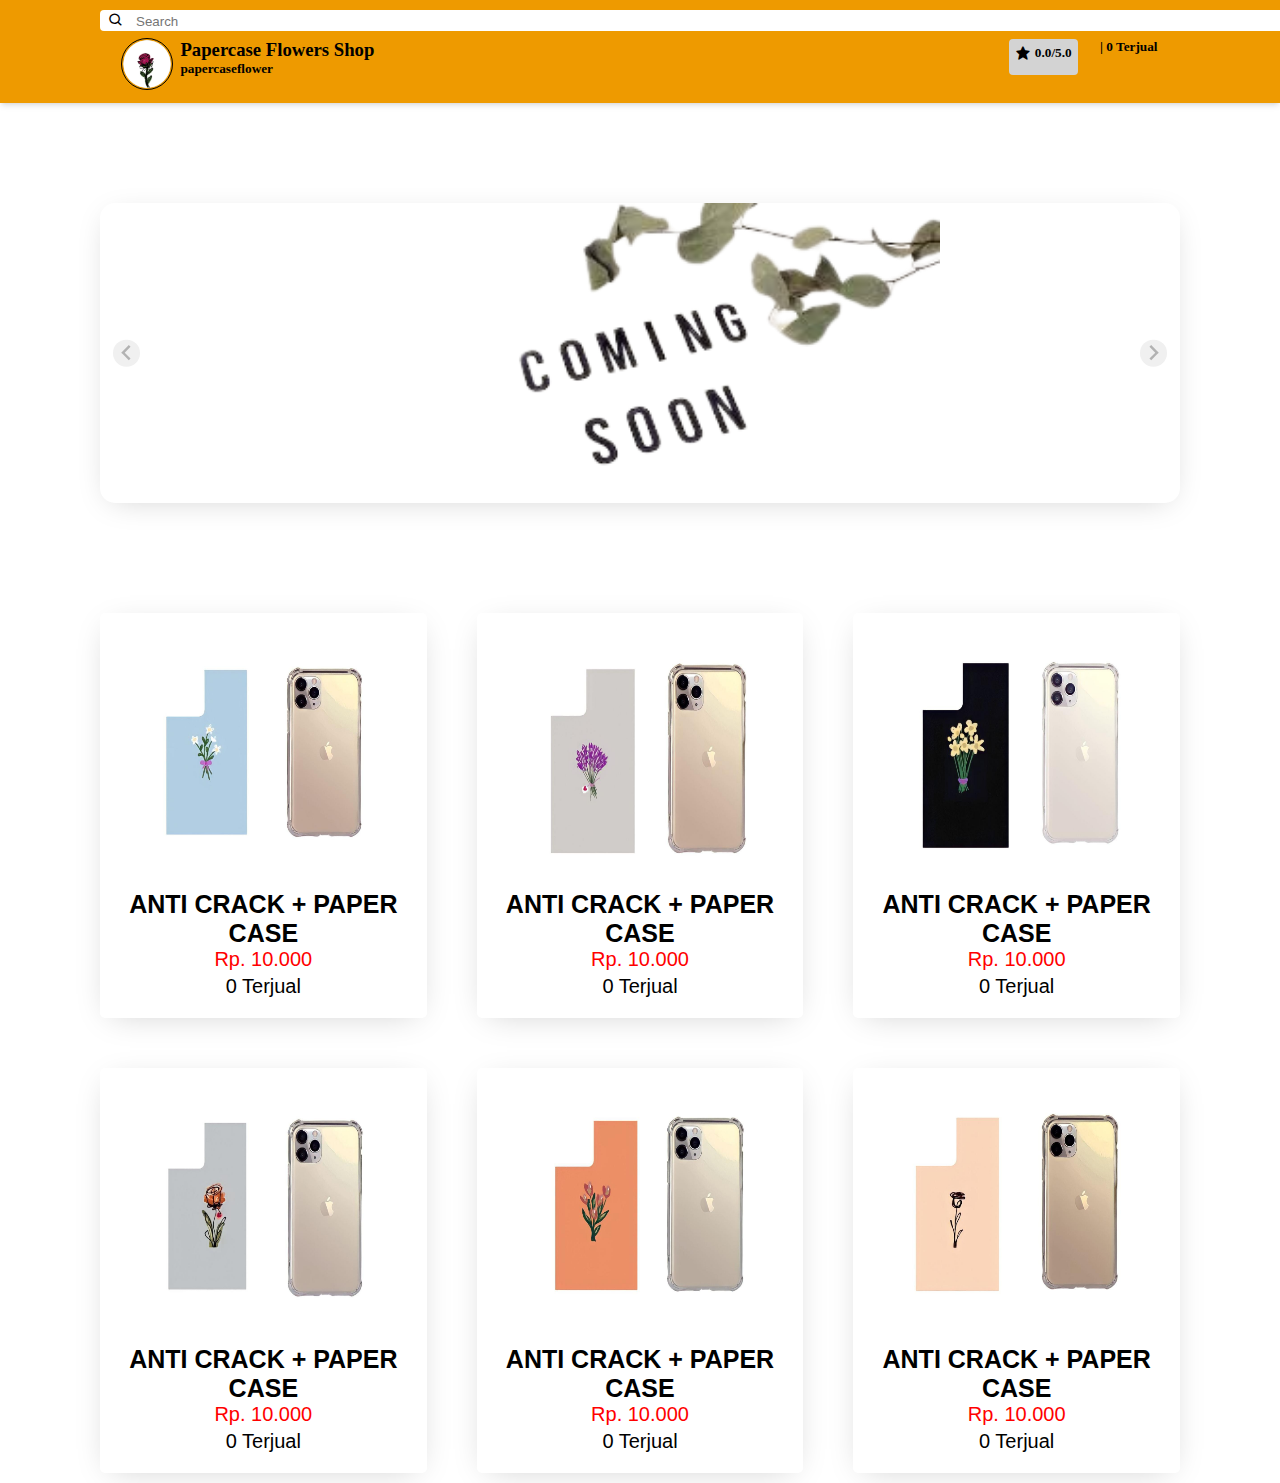
<file: web-kuliah/HTML KASUS WINONA/home.html>
<!DOCTYPE html>
<html lang="en">
    <head>
        <meta charset="UTF-8">
        <meta name="viewport" content="width=device-width, initial-scale=1.0">
        <link rel="stylesheet" href="assets/css/style.css">
        <link href='https://unpkg.com/boxicons@2.1.4/css/boxicons.min.css' rel='stylesheet'>
        <link rel="stylesheet" href="https://cdn.jsdelivr.net/npm/@splidejs/splide@4.1.4/dist/css/splide.min.css">
        <title>Home</title>
    </head>
    <body>
        <header>
            <nav>
                <div class="navbar">
                    <div class="navbar-top">
                        <div class="search-bar">
                            <div class="search-icon">
                                <i class='bx bx-search'></i>
                            </div>
                            <div class="search-input">
                                <input type="search" class="search-field" autocomplete="off" placeholder="Search" size="140">
                            </div>
                            <div class="search-picture-icon">
                                <i class='bx bx-camera'></i>
                            </div>
                        </div>
                        <div class="nav-cart-icon">
                            <i class='bx bx-cart'></i>
                        </div>
                        <div class="nav-chat-icon">
                            <i class='bx bx-chat' ></i>
                        </div>
                    </div>
                    <div class="navbar-bottom">
                        <div class="shop-profile">
                            <div class="shop-profile-picture">
                                <img src="assets/img/b4d92b5c-7f81-4b2f-8ac0-bbba041c8b2e.png" alt="" height="50" width="50" class="shop-profile-pict">
                            </div>
                            <div class="shop-profile-name">
                                <h3>
                                    Papercase Flowers Shop
                                </h3>
                                <h5>
                                    papercaseflower
                                </h5>
                            </div>
                        </div>
                        <div class="ratings">
                            <div class="ratings-icon">
                                <i class='bx bxs-star'></i>
                            </div>
                            <div class="ratings-rating">
                                <h5>
                                    0.0/5.0
                                </h5>
                            </div>
                        </div>
                        <div class="sold">
                            <h5>
                                | 0 Terjual
                            </h5>
                        </div>
                    </div>
                </div>
            </nav>
            <div class="banner">
                <div id="image-slider" class="splide">
                    <div class="splide__track">
                          <ul class="splide__list">
                              <li class="splide__slide"><img src="assets/img/Photo.png" alt=""></li>
                          </ul>
                    </div>
                </div>
            </div>
        </header>
        <section class="for-you">
            <div class="grid-item" id="1">
                <img src="assets/img/Photo 1.jpeg" alt="">
                <div class="description">
                    <h1 class="title">ANTI CRACK + PAPER CASE</h1>
                    <p class="price">Rp. 10.000</p>
                    <p class="sold-out">0 Terjual</p>
                </div>
            </div>
            <div class="grid-item" id="2">
                <img src="assets/img/Photo 2.jpeg" alt="">
                <div class="description">
                    <h1 class="title">ANTI CRACK + PAPER CASE</h1>
                    <p class="price">Rp. 10.000</p>
                    <p class="sold-out">0 Terjual</p>
                </div>
            </div>
            <div class="grid-item" id="3">
                <img src="assets/img/Photo 3.jpeg" alt="">
                <div class="description">
                    <h1 class="title">ANTI CRACK + PAPER CASE</h1>
                    <p class="price">Rp. 10.000</p>
                    <p class="sold-out">0 Terjual</p>
                </div>
            </div>
            <div class="grid-item" id="4">
                <img src="assets/img/Photo 4.jpeg" alt="">
                <div class="description">
                    <h1 class="title">ANTI CRACK + PAPER CASE</h1>
                    <p class="price">Rp. 10.000</p>
                    <p class="sold-out">0 Terjual</p>
                </div>
            </div>
            <div class="grid-item" id="5">
                <img src="assets/img/Photo 5.jpeg" alt="">
                <div class="description">
                    <h1 class="title">ANTI CRACK + PAPER CASE</h1>
                    <p class="price">Rp. 10.000</p>
                    <p class="sold-out">0 Terjual</p>
                </div>
            </div>
            <div class="grid-item" id="6">
                <img src="assets/img/Photo 6.jpeg" alt="">
                <div class="description">
                    <h1 class="title">ANTI CRACK + PAPER CASE</h1>
                    <p class="price">Rp. 10.000</p>
                    <p class="sold-out">0 Terjual</p>
                </div>
            </div>
        </section>
    </body>
    <script src="assets/js/jquery-3.7.0.min.js"></script>
    <script src="https://cdn.jsdelivr.net/npm/@splidejs/splide@4.1.4/dist/js/splide.min.js"></script>
    <!-- <script src="https://unpkg.com/boxicons@2.1.4/dist/boxicons.js"></script> -->
    <script>
        new Splide( '.splide' ).mount();
    </script>
    <script>
        $("#1").on("click", function() {
            window.location.href = "item1.html"
        })
        $("#2").on("click", function() {
            window.location.href = "item2.html"
        })
        $("#3").on("click", function() {
            window.location.href = "item3.html"
        })
        $("#4").on("click", function() {
            window.location.href = "item4.html"
        })
        $("#5").on("click", function() {
            window.location.href = "item5.html"
        })
        $("#6").on("click", function() {
            window.location.href = "item6.html"
        })
        // onclick="window.location.href = 'item1.html'"
    </script>
</html>
</file>
<file: web-kuliah/Hilda/assets/css/style.css>
* {
  padding: 0;
  margin: 0;
}

body {
  display: flex;
  flex-direction: column;
  background-color: pink;
  background-position: 0;
  background-repeat: no-repeat;
  background-size: cover;
}

ul {
  min-height: min-content;
}

.login-form {
}

.login-text {
  color: #f81276;
  position: inherit;
  padding-top: 20px;
  left: 50;
  right: 50;
}

.help {
  width: 100%;
  display: flex;
  justify-content: end;
  padding-right: 25px;
  padding-top: 25px;
  color: #f81276;
}

.flex-center {
  display: flex;
  justify-content: center;
  padding-top: 40px;
  width: 100%;
}

.logo {
  position: relative;
  top: 0;
  left: 0;
}

nav {
  padding: 10px 0;
  box-shadow: 0 0 #0000, 0 0 #0000, 0 4px 6px -1px rgb(0 0 0 / 0.1),
    0 2px 4px -2px rgb(0 0 0 / 0.1);
}

.navbar {
  height: 50px;
  margin: 0 auto;
  /* background: blue; */
  max-width: 1080px;
  display: flex;
  justify-content: space-between;
}

.menu {
  height: 50px;
  margin: 0 auto;
  /* background: red; */
  max-width: 1080px;
}

.banner {
  background: white;
  border-radius: 15px;
  box-shadow: 0px 6px 32px -11px rgba(0, 0, 0, 0.21);
  -webkit-box-shadow: 0px 6px 32px -11px rgba(0, 0, 0, 0.21);
  -moz-box-shadow: 0px 6px 32px -11px rgba(0, 0, 0, 0.21);
  height: 300px;
  max-width: 1080px;
  margin: 100px auto 0;
}
.splide {
  box-sizing: border-box;
  height: 100%;
}

.splide__slide img {
  width: 100%;
  height: 300px;
  object-fit: contain;
}

.for-you {
  display: grid;
  column-gap: 50px;
  row-gap: 50px;
  grid-template-columns: auto auto auto;
  padding: 10px;
  max-width: 1080px;
  margin: 100px auto 0;
}
.grid-item {
  background-color: white;
  padding: 20px;
  font-size: 30px;
  text-align: center;
  box-shadow: 0px 6px 32px -11px rgba(0, 0, 0, 0.21);
  -webkit-box-shadow: 0px 6px 32px -11px rgba(0, 0, 0, 0.21);
  -moz-box-shadow: 0px 6px 32px -11px rgba(0, 0, 0, 0.21);
  border-radius: 5px;
}
.grid-item > img {
  height: 250px;
  width: 100%;
}

.grid-item > .description > .title {
  font-size: 25px;
  font-family: Arial, Helvetica, sans-serif;
}

.grid-item > .description > .price {
  font-size: 20px;
  color: red;
  font-family: Arial, Helvetica, sans-serif;
}

.nav-items {
  display: flex;
  min-width: 40%;
  justify-content: space-around;
  align-items: center;
}

.nav-item {
  font-size: 35px;
  color: black;
  text-decoration: none;
  display: flex;
  align-items: center;
}

/* Search Input Styles */
.nav-item.search input[type="search"] {
  border: none;
  border-radius: 5px;
  padding: 5px 10px;
  font-size: 18px;
  background-color: rgba(255, 255, 255, 0.8);
  transition: background-color 0.3s ease;
}

.nav-item.search input[type="search"]:focus {
  background-color: rgba(255, 255, 255, 1);
}

.nav-item.search i {
  margin-left: 5px;
  font-size: 24px;
  color: #888888;
  transition: color 0.3s ease;
}

.nav-item.search i:hover {
  color: #333333;
}

.menu {
  margin-top: 15px;
  display: flex;
  align-items: center;
  gap: 50px;
}

.dropdown {
  position: relative;
  display: inline-block;
}

.dropbtn {
  background-color: transparent;
  color: purple;
  font-weight: bold;
  font-size: 16px;
  border: none;
  cursor: pointer;
}

.dropdown-content {
  display: none;
  position: absolute;
  background-color: #f9f9f9;
  min-width: 160px;
  box-shadow: 0px 8px 16px 0px rgba(0, 0, 0, 0.2);
  z-index: 1;
}

.dropdown-content a {
  color: black;
  padding: 12px 16px;
  text-decoration: none;
  display: block;
}

.dropdown-content a:hover {
  background-color: #f1f1f1;
}

.dropdown:hover .dropdown-content {
  display: block;
}

.dropdown .dropbtn {
  display: flex;
  align-items: center;
}

.dropdown .dropbtn i {
  font-weight: bold;
  font-size: 25px;
  margin-left: 5px;
  transition: transform 0.3s ease;
}

.account {
  margin: 0 auto;
  display: flex;
  max-width: 1080px;
  justify-content: end;
  align-items: end;
}

.account-item {
  font-size: 35px;
  color: black;
  text-decoration: none;
  display: flex;
  align-items: center;
  gap: 10px;
}

.account-item h6 {
  color: #f81276;
}

.account-info {
  position: absolute;
  left: 50%;
  top: 50%;
  transform: translate(-50%, -50%);
  display: block;
  column-count: 2;
  column-gap: 0px;
}

.account-info-image {
  border-radius: 50%;
}

.account-info-item {
  padding-top: 10px;
  font-size: 26px;
  color: black;
  text-decoration: none;
  display: flex;
  align-items: center;
}
</file>
<file: web-kuliah/HTML KASUS WINONA/assets/css/style.css>
*{
    padding: 0;
    margin: 0;
}

body {
    display: flex;
    flex-direction: column;
}

.col{
    display: flex;
    flex-direction: column;
    width: 50%;
    height: fit-content;
}

.splide {
    box-sizing: border-box;
    height: 100%;
}

.splide__slide img {
    width: 100%;
    height: 300px;
    object-fit: contain;
}

.banner {
    background: white;
    border-radius: 15px;
    box-shadow: 0px 6px 32px -11px rgba(0,0,0,0.21);
    -webkit-box-shadow: 0px 6px 32px -11px rgba(0,0,0,0.21);
    -moz-box-shadow: 0px 6px 32px -11px rgba(0,0,0,0.21);
    height: 300px;
    max-width: 1080px;
    margin: 100px auto 0;
}

.flex-center{
    display: flex;
    flex-direction: column;
    justify-content: center;
    position: absolute;
    top: 50%;
    left: 50%;
    transform: translate(-50%,-50%);
      
}

.login-form{
    background-color: white;
    border-radius: 25px;
    padding: 16px;
    min-height: min-content;
    min-width: 600px;
    display: flex;
    flex-direction: column;
    justify-content: start;
    align-items: center;
}

.login-form h3{
    color: grey;
    padding-bottom: 6px;
}

.login-form h5{
    padding-bottom: 8px;
}

.login-form a{
    padding-top: 8px;
}

.logo-index{
    padding-bottom: 25px;
    position: relative;
    justify-content: center;
    align-items: center;
    width: 100%;
    display: flex;
    flex-direction: column;
}

.login-field{
    padding-right: 12px;
    padding-left: 12px;
    display: flex;
    flex-direction: row;
    width: 50%;
    justify-content: start;
    background-color: grey;
    align-items: center;
}

.login-field select{
    background-color: grey;
    border: 0;
    outline: 0;
}

.login-field input {
    width: 100%;
    border: 0;
    outline: 0;
    background-color: grey;
}

.login-field input:hover {
    width: 80%;
    border: 0;
    outline: 0;
    background-color: white;
}

.login-btn{
    padding: 4px;
    width: 100%;
    background-color: whitesmoke;
}

nav {
    background-color: #ee9a00;
    padding: 10px 0;
    box-shadow: 0 0 #0000,0 0 #0000, 0 4px 6px -1px rgb(0 0 0 / 0.1), 0 2px 4px -2px rgb(0 0 0 / 0.1);
}

.navbar {
    height: fit-content;
    margin: 0 auto;
    max-width: 1080px;
    display: flex;
    justify-content: space-between;
    flex-direction: column;
}

.navbar-top{
    display: flex;
    justify-content: space-evenly;
    flex-direction: row;
    width: 100%;
}

.navbar-top div{
    padding-left: 4px;
    padding-right: 4px;
}

.search-bar{
    display: flex;
    padding-left: 4px;
    padding-right: 4px;
    padding-top: 2px;
    width: 100vw;
    border-radius: 4px;
    background-color: white;
    height: fit-content;
}

.search-input{
    width: max-content;
}

.search-field{
    border: 0;
    outline: 0;
}

.search-picture-icon{
    margin-left: 4px;
}

.search-icon{
    margin-right: 4px;
}

.navbar-bottom{
    display: flex;
    flex-direction: row;
    justify-content: space-evenly;
    width: 100%;
    margin-top: 8px;
}

.shop-profile{
    display: flex;
    flex-direction: row;
    width: 80%;
}


.shop-profile-picture{
    margin-right: 8px;   
}

.shop-profile-pict{
    border-radius: 30px;
    outline: 6px;
    outline-color: black;
    outline-width: 1px;
    outline-style: solid;
}

.ratings{
    background-color: #D3D3D3;
    border-radius: 4px;
    width: fit-content;
    padding: 6px;
    height: 24px;
    display: flex;
    flex-direction: row;
}

.ratings-icon{
    margin-right: 4px;
}

.for-you {
    display: grid;
    column-gap: 50px;
    row-gap: 50px;
    grid-template-columns: auto auto auto;
    padding: 10px;
    max-width: 1080px;
    margin: 100px auto 0;
}
.grid-item {
    background-color: white;
    padding: 20px;
    font-size: 30px;
    text-align: center;
    box-shadow: 0px 6px 32px -11px rgba(0,0,0,0.21);
    -webkit-box-shadow: 0px 6px 32px -11px rgba(0,0,0,0.21);
    -moz-box-shadow: 0px 6px 32px -11px rgba(0,0,0,0.21);
    border-radius: 5px;
}
.grid-item:hover {
    cursor: pointer;
}
.grid-item > img {
    height: 250px;
    width: 100%;
}

.grid-item > .description > .title {
    font-size: 25px;
    font-family: Arial, Helvetica, sans-serif;
}

.grid-item > .description > .price {
    font-size: 20px;
    color: red;
    font-family: Arial, Helvetica, sans-serif;
}

.grid-item > .description > .sold-out {
    margin-top: 4px;
    font-size: 20px;
    font-family: Arial, Helvetica, sans-serif;
}

.detail-product{
    position: relative;
    left: 10%;
    margin-top: 3vh;
    margin-bottom: 96px;
    display: flex;
    flex-direction: column;
    width: 80%;
    height: fit-content;
    padding: 12px;
    outline: 1px;
    outline-style: solid;
    outline-color: black;
    justify-content: center;
    align-items: start;
}

.image-holder{
    display: flex;
    width: 100%;
    justify-content: center;
    align-items: center;
    min-height: fit-content;
}

.detail-product > .price{
    margin-top: 8px;
    margin-bottom: 8px;
    font-size: 20px;
    color: red;
    font-family: Arial, Helvetica, sans-serif;
}

.flexbox{
    display: flex;
    flex-direction: column;
    min-height: 100vh;
}

.detail-product > .description ul{
    margin-left: 10%;
}

.footer-product {
    padding: 12px;
    display: flex;
    flex-direction: row;
    position: fixed;
    left: 0;
    bottom: 0;
    width: 100%;
    height: fit-content;
    background-color: #F8D699;
    color: white;
    text-align: center;
}

.product-action{
    display: flex;
    justify-content: space-around;
    flex-direction: row;
    width: 50vw;
}

.product-action > .chat > button,.product-action > .cart > button{
    background-color: transparent;
    border: 0;
    outline: 0;
}

.vl {
    border-left: 3px solid white;
    height: 50px;
    position: relative;
    margin-left: -3px;
    top: 0;
}

.vl1 {
    border-right: 3px solid white;
    height: 50px;
    position: relative;
    margin-right: -3px;
    top: 0;
}

.product-buy{
    display: flex;
    justify-content: center;
    align-items: center;
    width: 50vw;
}

.product-buy h2{
    font-size: 48px;
    color: black;
    font-family: Arial, Helvetica, sans-serif;
}

.product-action > .chat,.product-action > .cart{
    width: 100%;
}

.product-action > .chat:hover,.product-action > .cart:hover, .product-buy:hover {
    cursor: pointer;
}

.checkout-header{
    display: flex;
    flex-direction: row;
    justify-content: space-around;
    width: 100%;
}

.checkout-content{
    display: flex;
    flex-direction: row;
    justify-content: start;
    align-items: center;
    width: 100%;
}

.item-desc{
    outline: 1px;
    outline-style: solid;
    margin-top: 20px;
    margin-left: 20px;
    padding: 12px;
    margin-right: 20px;
}

.checkout-top{
    display: flex;
    flex-direction: row;
    width: 100%;
    justify-content: space-between;
    margin-top: 24px;
}

.checkout-bottom{
    display: flex;
    flex-direction: row;
    width: 100%;
    justify-content: space-between;
    margin-top: 12px;
}

.quantity{
    display: flex;
    flex-direction: row;
    width: 50%;
    justify-content: space-between;
    align-items: center;
}

.quantity button{
    background-color: transparent;
    outline: 0;
    border: 0;
}

.quantity button:hover{
    cursor: pointer;
}

.quantity-field{
    width: 40px;
    text-align: center;
}

.checkout-bottom > .price , .shipping-fee > .price, .order-total > .price{
    font-size: 20px;
    color: red;
    font-family: Arial, Helvetica, sans-serif;
}

.checkout-footer {
    display: flex;
    flex-direction: column;
    width: 100%;
    height: fit-content;
}

.order-total, .shipping-fee{
    display: flex;
    flex-direction: row;
    margin-top: 12px;
    width: 50%;
    position: relative;
    left: 24vw;
    justify-content: space-between;
}

.checkout-button{
    margin-top: 12px;
    height: fit-content;
    display: flex;
    justify-content: center;
    align-items: center;
}

.checkout-button button{
    height: 50px;
    text-align: center;
    width: 150px;
}

.payment-method{
    display: flex;
    flex-direction: column;
}

.bank, .cod{
    margin: 12px;
}

.bank:hover, .cod:hover{
    cursor: pointer;
}
</file>
